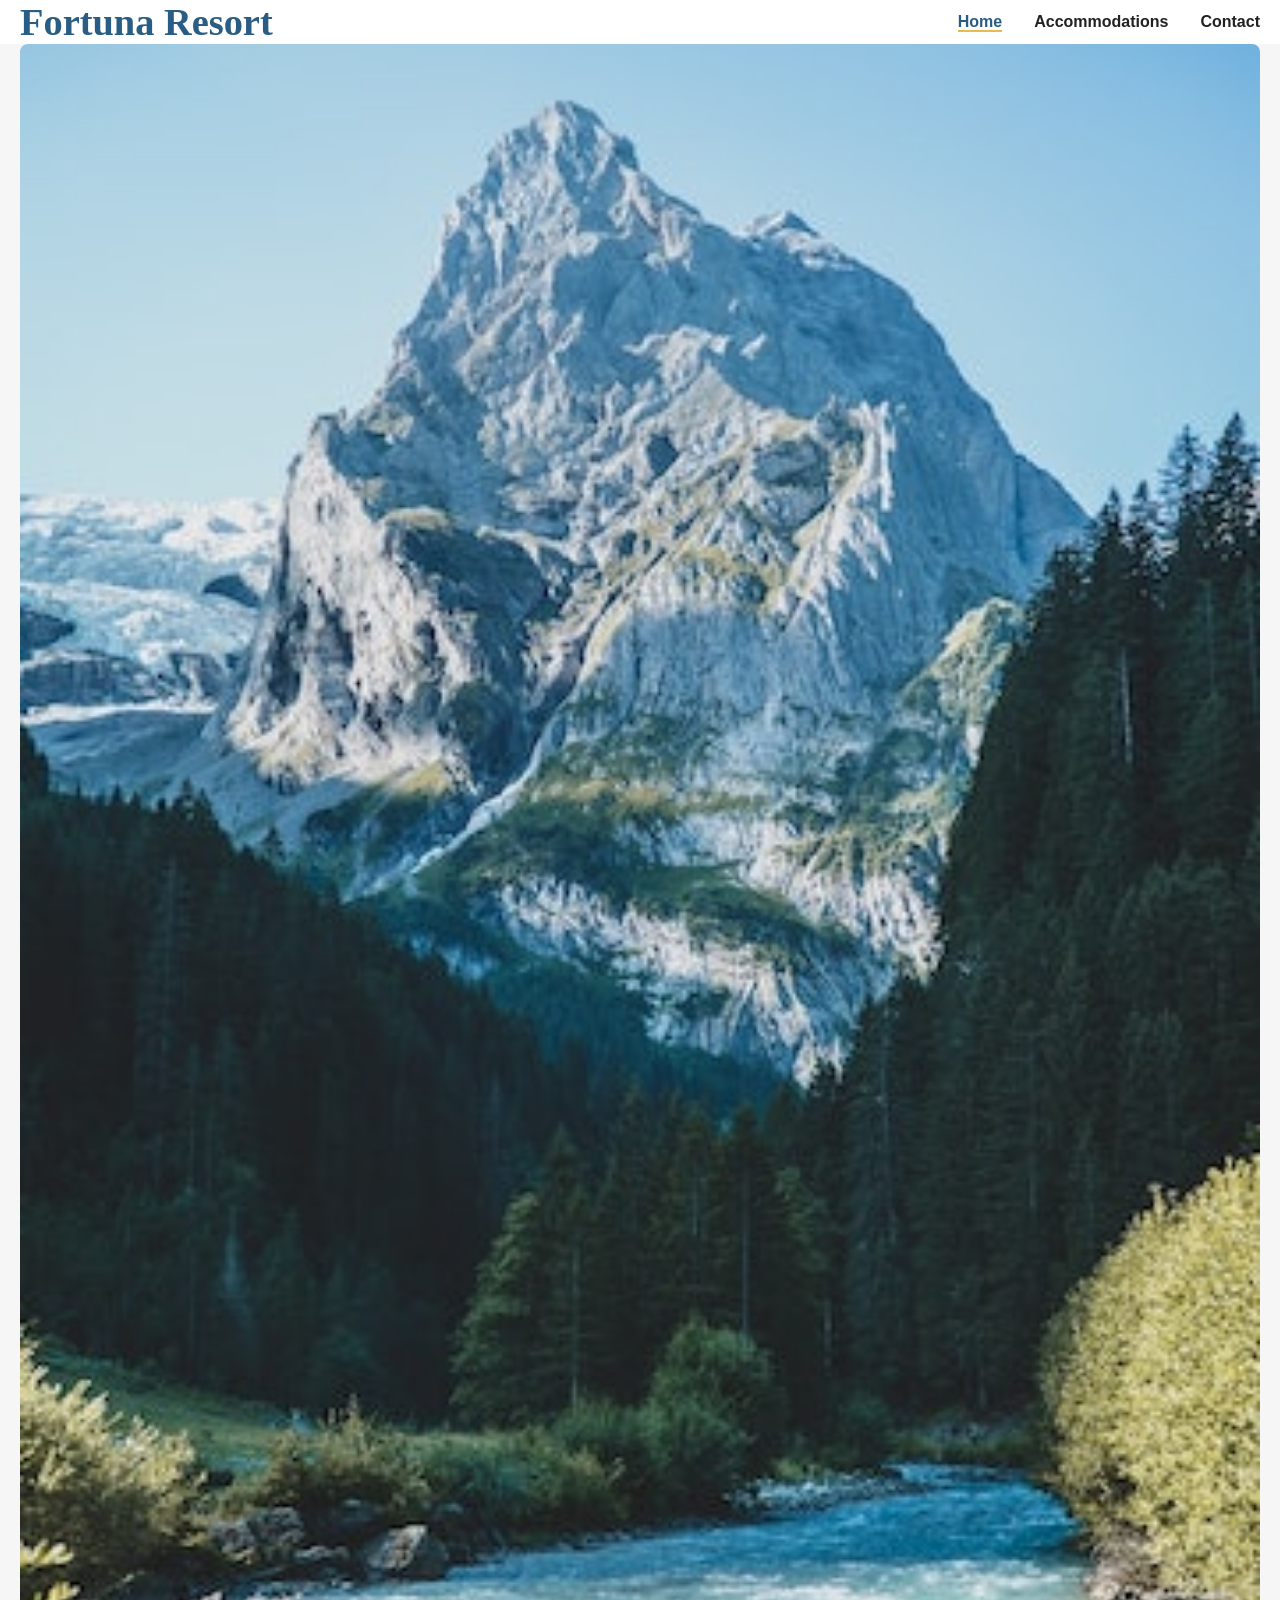
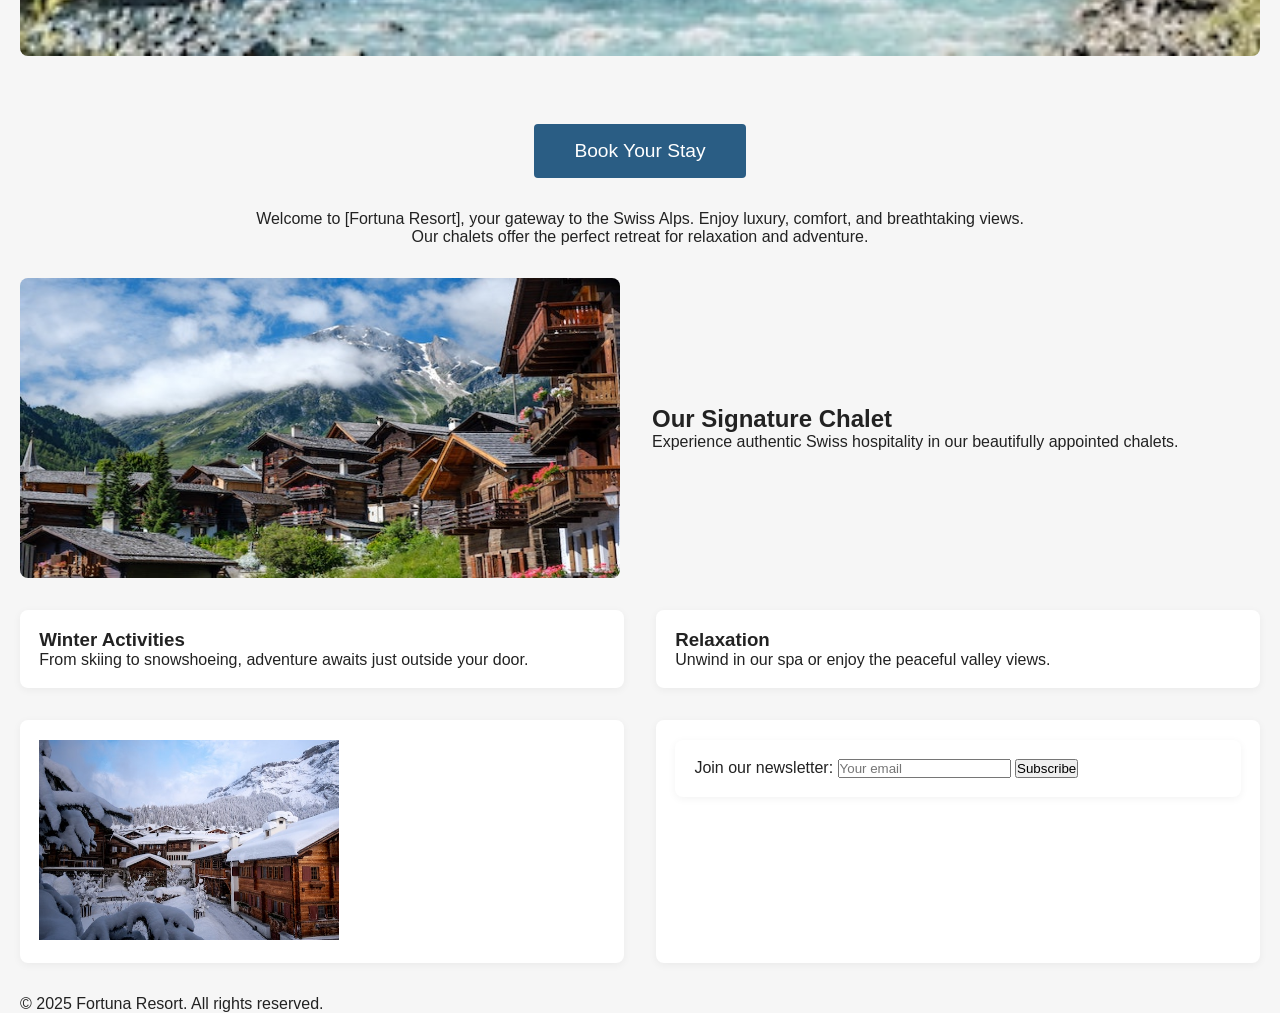
<file: index.html>
<!DOCTYPE html>
<html lang="en">
<head>
  <meta charset="UTF-8">
  <meta name="author" content="JEAN CARLOS DE LA CRUZ FORTUNA.">
  <meta name="description" content="Welcome to [Fortuna Resort ], your luxury Swiss chalet experience.">
  <title>Fortuna Resort</title>
  <link rel="icon" href="images/favicon.ico" type="image/x-icon">
  <link rel="stylesheet" href="OBFUSCATED.css">
</head>
<body>
  <header class="container">
    <h1><a href="index.html">Fortuna Resort</a></h1>
    <nav>
      <ul>
        <li><a href="index.html" class="active">Home</a></li>
        <li><a href="#">Accommodations</a></li>
        <li><a href="contact.html">Contact</a></li>
      </ul>
    </nav>
  </header>

  <main class="container">
    <!-- Hero Banner -->
    <section class="hero">
      <img src="images/swiss-peak.jpg" width="1280" height="400" alt="Dramatic Swiss mountain peak at sunrise">
    </section>

    <!-- Call to Action Button -->
    <section class="cta">
      <a href="#" class="btn">Book Your Stay</a>
    </section>

    <!-- Intro Text -->
    <section class="intro">
      <p>Welcome to [Fortuna Resort], your gateway to the Swiss Alps. Enjoy luxury, comfort, and breathtaking views.</p>
      <p>Our chalets offer the perfect retreat for relaxation and adventure.</p>
    </section>

    <!-- Feature Image and Content -->
    <section class="feature">
      <img src="images/swiss-chalet.jpg" width="600" height="300" alt="Traditional Swiss chalet with mountain backdrop">
      <div>
        <h2>Our Signature Chalet</h2>
        <p>Experience authentic Swiss hospitality in our beautifully appointed chalets.</p>
      </div>
    </section>

    <!-- Information Grid -->
    <section class="info-grid">
      <div>
        <h3>Winter Activities</h3>
        <p>From skiing to snowshoeing, adventure awaits just outside your door.</p>
      </div>
      <div>
        <h3>Relaxation</h3>
        <p>Unwind in our spa or enjoy the peaceful valley views.</p>
      </div>
      <div>
        <img src="images/snowy-chalet.jpg" width="300" height="200" alt="Snowy chalet surrounded by pine trees">
      </div>
      <div>
        <form action="https://wp.zybooks.com/form-viewer.php" method="post">
          <label for="newsletter">Join our newsletter:</label>
          <input type="email" id="newsletter" name="newsletter" required placeholder="Your email">
          <button type="submit">Subscribe</button>
        </form>
      </div>
    </section>
  </main>

  <footer>
    <div class="container">
      <p>&copy; 2025 Fortuna Resort. All rights reserved.</p>
    </div>
  </footer>
</body>
</html>
</file>
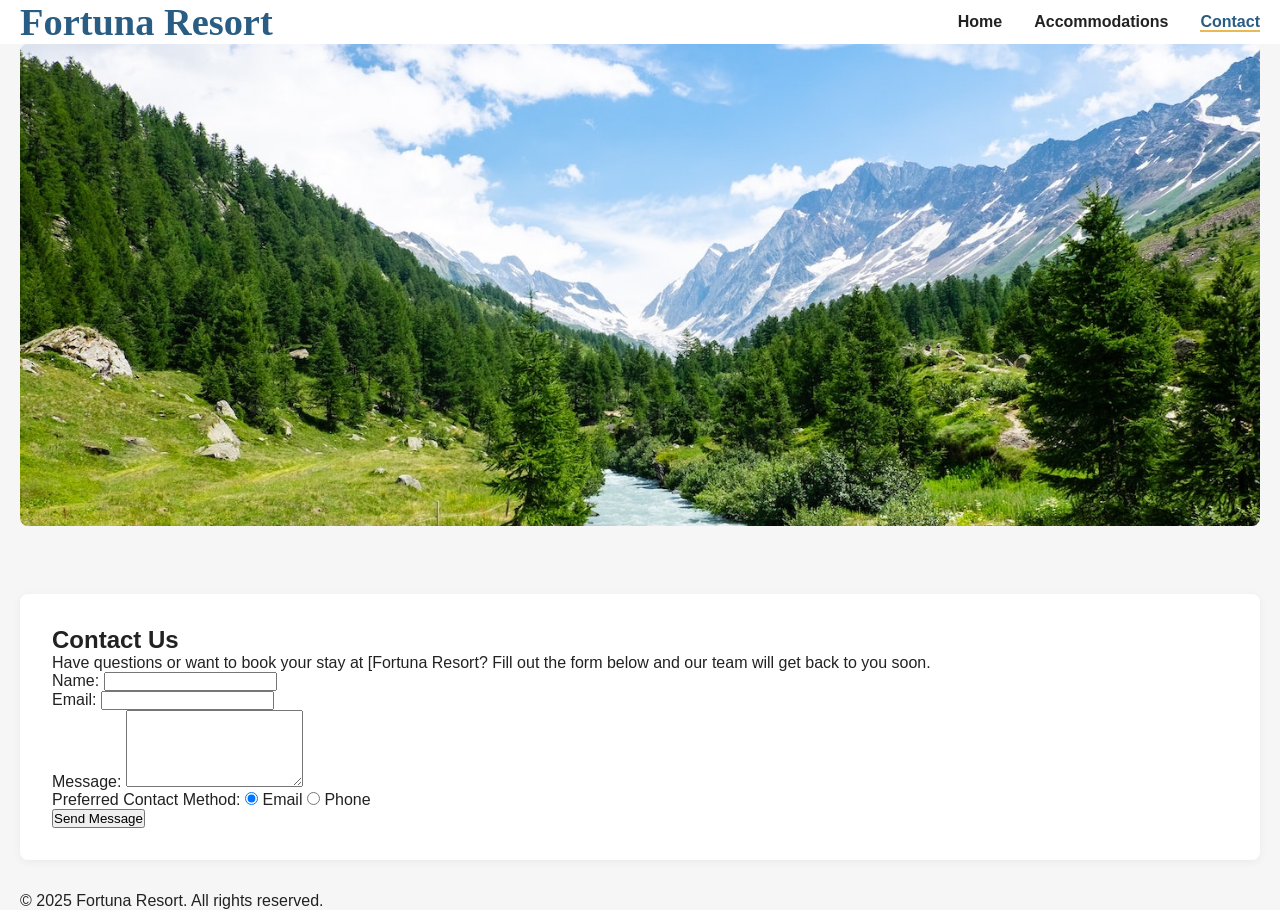
<file: contact.html>
<!DOCTYPE html>
<html lang="en">
<head>
  <meta charset="UTF-8">
  <meta name="author" content="JEAN CARLOS DE LA CRUZ FORTUNA..">
  <meta name="description" content="Contact [Fortuna Resort ] to book your stay or ask about our Swiss chalet experiences.">
  <title>Fortuna Resort | Contact</title>
  <link rel="icon" href="images/favicon.ico" type="image/x-icon">
  <link rel="stylesheet" href="OBFUSCATED.css">
</head>
<body>
  <header class="container">
    <h1><a href="index.html">Fortuna Resort</a></h1>
    <nav>
      <ul>
        <li><a href="index.html">Home</a></li>
        <li><a href="#">Accommodations</a></li>
        <li><a href="contact.html" class="active">Contact</a></li>
      </ul>
    </nav>
  </header>

  <main class="container">
    <section class="hero">
      <img src="images/swiss-valley.jpg" width="1280" height="400" alt="Beautiful Swiss valley with mountains and river">
    </section>

    <section class="contact-section">
      <h2>Contact Us</h2>
      <p>Have questions or want to book your stay at [Fortuna Resort? Fill out the form below and our team will get back to you soon.</p>
      <form action="https://wp.zybooks.com/form-viewer.php" method="post">
        <div class="form-group">
          <label for="name">Name:</label>
          <input type="text" id="name" name="name" required>
        </div>
        <div class="form-group">
          <label for="email">Email:</label>
          <input type="email" id="email" name="email" required>
        </div>
        <div class="form-group">
          <label for="message">Message:</label>
          <textarea id="message" name="message" rows="5" required></textarea>
        </div>
        <div class="form-group">
          <label>Preferred Contact Method:</label>
          <input type="radio" id="contact-email" name="contact_method" value="email" checked>
          <label for="contact-email">Email</label>
          <input type="radio" id="contact-phone" name="contact_method" value="phone">
          <label for="contact-phone">Phone</label>
        </div>
        <button type="submit">Send Message</button>
      </form>
    </section>
  </main>

  <footer>
    <div class="container">
      <p>&copy; 2025 Fortuna Resort. All rights reserved.</p>
    </div>
  </footer>
</body>
</html>
</file>
<file: OBFUSCATED.css>
/* OBFUSCATED BY CSSOBFUSCATOR.COM at 2025/05/02 23:59:02 */
*{margin-left:0;}:root{--primary-color:#2a5d84;}:root{--secondary-color:#e8b954;}:root{--container-width:80pc;}:root{--font-main:"Open Sans",Arial,sans-serif;}h1 a,nav a.active{color:var(--primary-color);}.hero img{width:100%;}:root{--font-heading:"Playfair Display",Georgia,serif;}[class~=btn]:hover{background:var(--secondary-color);}[class~=btn]:hover{color:#222;}[class~=container]{max-width:var(--container-width);}.hero img{height:auto;}[class~=btn],h1 a{text-decoration:none;}[class~=feature] img,.hero img,[class~=info-grid] div,[class~=feature-block] img{border-radius:6pt;}.hero img{margin-bottom:2rem;}[class~=container]{margin-left:auto;}*,[class~=container]{margin-bottom:0;}[class~=container]{margin-right:auto;}*,[class~=container]{margin-top:0;}nav a.active{border-bottom-width:.020833333in;}[class~=container]{padding-left:15pt;}[class~=container]{padding-bottom:0;}[class~=container]{padding-right:15pt;}[class~=container]{padding-top:0;}nav a.active{border-bottom-style:solid;}.feature-block,.feature,[class~=cta],nav ul{display:flex;}[class~=cta]{justify-content:center;}[class~=cta],[class~=info-grid],.feature-block,.feature{margin-left:0;}[class~=cta]{margin-bottom:2rem;}*,.feature-block,[class~=cta],.feature{margin-right:0;}.feature,[class~=info-grid],[class~=cta],.feature-block{margin-top:2rem;}[class~=btn]{background:var(--primary-color);}[class~=btn]{color:#fff;}[class~=btn]{padding-left:2.5rem;}[class~=info-grid] div,.info-grid form{background:#fff;}[class~=btn]{padding-bottom:1rem;}h1 a{font-family:var(--font-heading);}body{font-family:var(--font-main);}[class~=btn]{padding-right:2.5rem;}[class~=btn]{padding-top:1rem;}[class~=btn]{border-radius:3pt;}.info-grid form,[class~=info-grid] div{padding-left:1.2rem;}[class~=btn]{font-size:1.2rem;}body{background:#f6f6f6;}[class~=btn]{transition:background .2s;}[class~=info-grid] div{padding-bottom:1.2rem;}nav a.active{border-bottom-color:var(--secondary-color);}[class~=intro]{text-align:center;}[class~=intro]{margin-bottom:2rem;}.feature,[class~=features],.feature-block,[class~=info-grid],[class~=feature-block],nav ul{gap:2rem;}header,.feature-block,[class~=feature-block],.feature{align-items:center;}[class~=info-grid] div{padding-right:1.2rem;}[class~=info-grid] div{padding-top:1.2rem;}[class~=features],.feature,[class~=info-grid],.feature-block{margin-bottom:2rem;}nav a.active{border-image:none;}[class~=info-grid] div{box-shadow:0 .020833333in .5pc rgba(0,0,0,.05);}[class~=info-grid]{display:grid;}[class~=info-grid]{grid-template-columns:1fr 1fr;}h1 a{font-size:2.4rem;}.btn:focus{background:var(--secondary-color);}[class~=contact-section],[class~=info-grid],[class~=features]{margin-right:0;}body,.btn:focus,nav a{color:#222;}[class~=feature-block],[class~=features],header{display:flex;}[class~=features]{flex-direction:column;}nav ul{list-style:none;}[class~=features],[class~=contact-section]{margin-left:0;}*,header{padding-left:0;}[class~=features],[class~=contact-section]{margin-top:2rem;}header{justify-content:space-between;}[class~=contact-section],header{background:#fff;}.info-grid form{padding-bottom:1.2rem;}[class~=contact-section]{padding-left:2rem;}.info-grid form{padding-right:1.2rem;}nav a{text-decoration:none;}*{padding-bottom:0;}[class~=contact-section]{padding-bottom:2rem;}[class~=contact-section]{padding-right:2rem;}header,[class~=contact-section]{padding-top:2rem;}[class~=contact-section],.info-grid form{border-radius:8px;}[class~=contact-section]{margin-bottom:2rem;}nav a{font-weight:bold;}.info-grid form{padding-top:1.2rem;}[class~=contact-section],.info-grid form{box-shadow:0 .125pc .5pc rgba(0,0,0,.05);}[class~=form-group]{margin-bottom:"";}header{padding-bottom:1rem;}*,header{padding-right:0;}[class~=feature-block] img{width:300px;}nav a{transition:color .2s;}[class~=feature-block] img{height:auto;}*{padding-top:0;}nav a:hover,nav a:focus{color:var(--primary-color);}nav a:hover{border-bottom-width:.020833333in;}nav a:hover{border-bottom-style:solid;}nav a:hover{border-bottom-color:var(--secondary-color);}*{box-sizing:border-box;}nav a:hover{border-image:none;}nav a:focus{border-bottom-width:.020833333in;}nav a:focus{border-bottom-style:solid;}nav a:focus{border-bottom-color:var(--secondary-color);}nav a:focus{border-image:none;}
</file>
